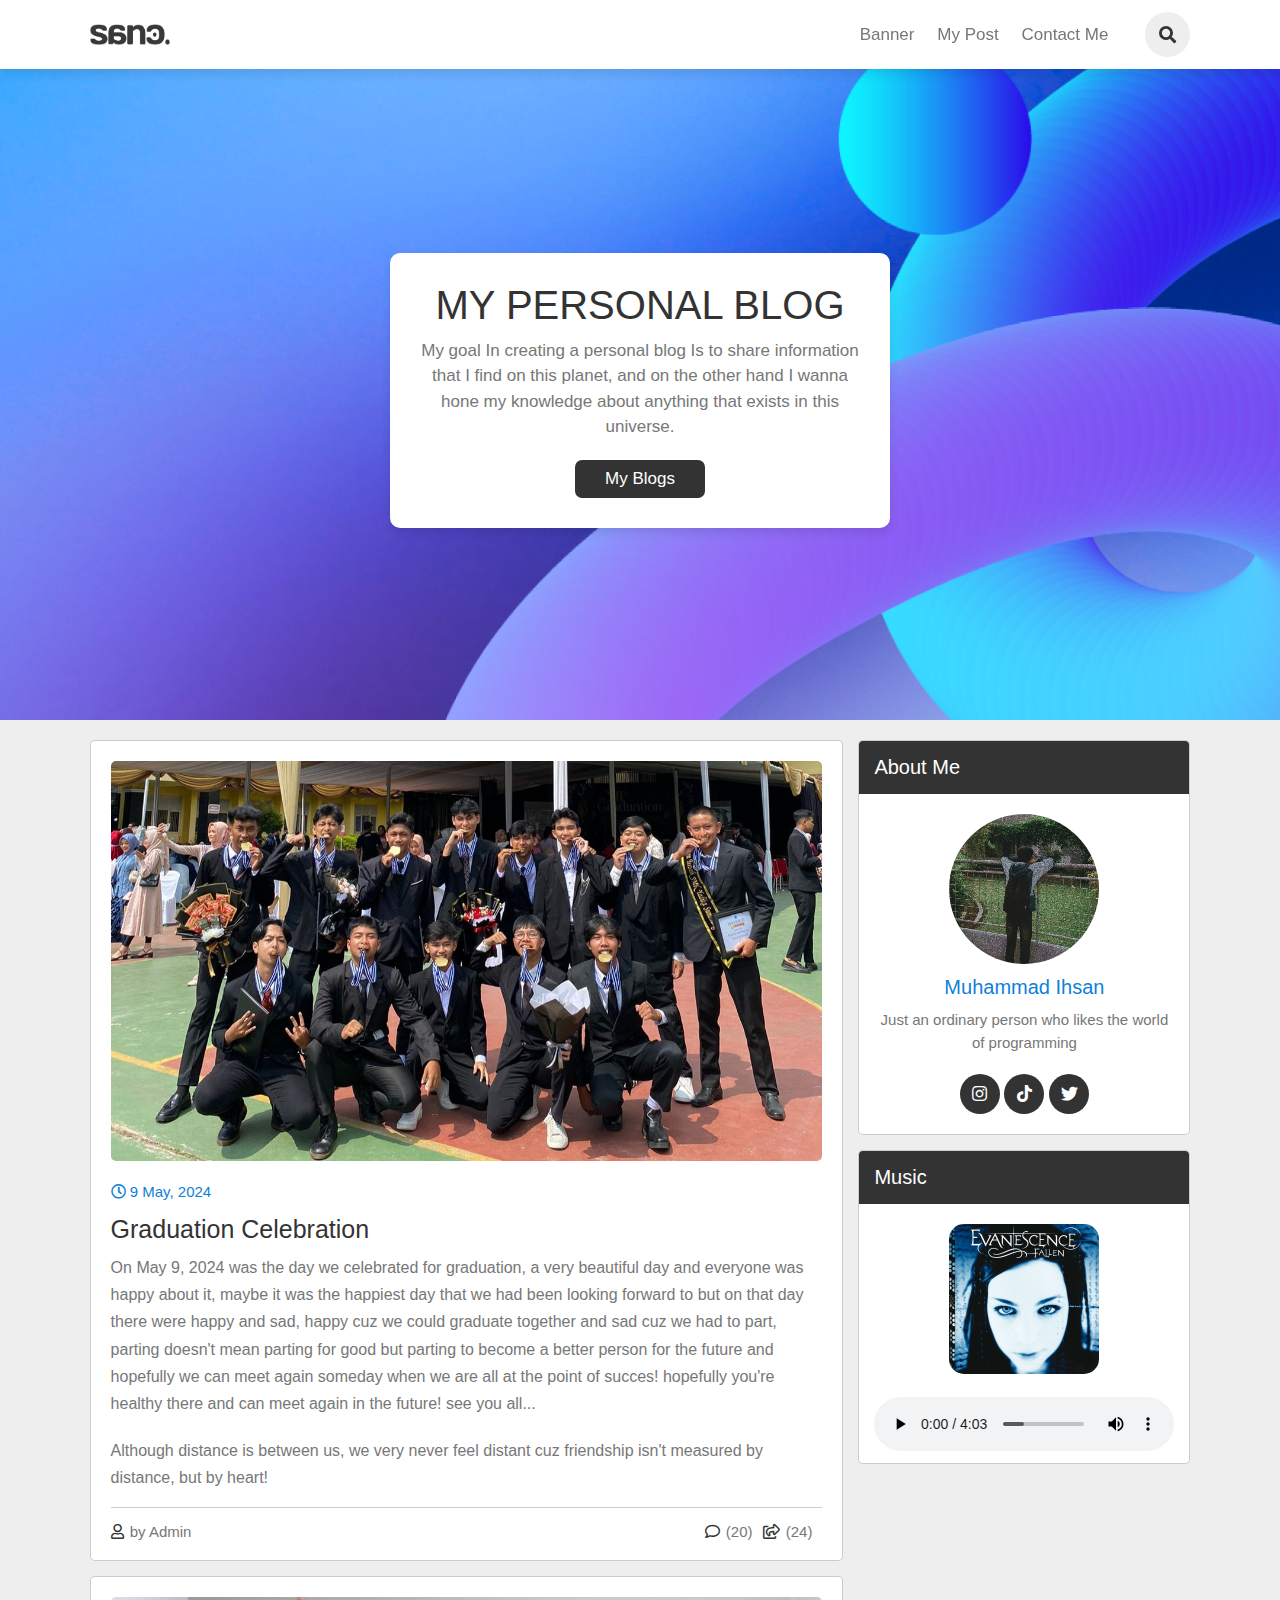
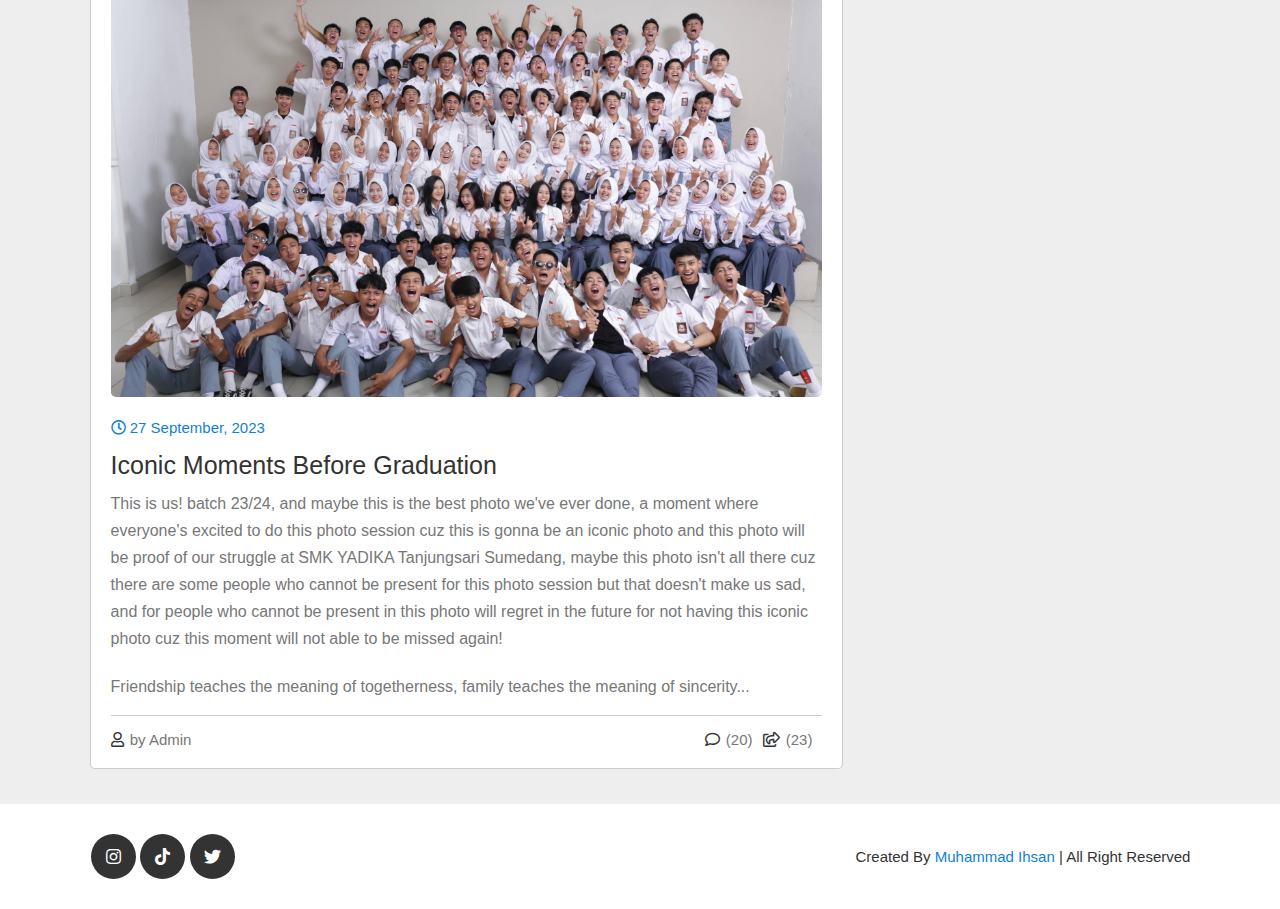
<file: index.html>
<!DOCTYPE html>
<html lang="en">
<head>
    <meta charset="UTF-8">
    <meta name="viewport" content="width=device-width, initial-scale=1.0">
    <title>Personal Blog</title>
    <!-- font awesome cdn link -->
     <link rel="stylesheet" href="https://cdnjs.cloudflare.com/ajax/libs/font-awesome/5.15.3/css/all.min.css">
    <!-- custom css file link -->
      <link rel="stylesheet" href="css/style.css">
</head>
<body>

    <!-- header section starts -->

    <header class="header">
        <img src="images/sanc.logo.png" class="logo">
        <nav class="navbar">
            <a href="#banner">banner</a>
            <a href="#post">my post</a>
            <a href="#contact">contact me</a>
        </nav>
        <div class="icons">
            <i class="fas fa-bars" id="menu-bars"></i>
            <i class="fas fa-search" id="search-icon"></i>
        </div>
        <form action="" class="search-form">
            <input type="search" name="" placeholder="search here..." id="search-box">
            <label for="search-box" class="fas fa-search"></label>
        </form>
    </header>

    <!-- header section ends -->

    <!-- banner section starts -->

        <section class="banner" id="banner">
            <div class="content">
                <h3>my personal blog</h3>
                <p>My goal In creating a personal blog Is to share information that I find on this planet, and on the other hand I wanna hone my knowledge about anything that exists in this universe.</p>
                <a href="#post" class="btn">My Blogs</a>
            </div>
        </section>

    <!-- banner section ends -->

    <!-- posts section starts -->

        <section class="container" id="posts">
            <div class="posts-container">

                <div class="post">
                    <img src="images/ydkcelebrations.jpg" alt="" class="image">
                    <div class="date">
                        <i class="far fa-clock"></i>
                        <span>9 May, 2024</span>
                    </div>
                    <h3 class="title">Graduation Celebration</h3>
                    <p class="text">On May 9, 2024 was the day we celebrated for graduation, a very beautiful day and everyone was happy about it, maybe it was the happiest day that we had been looking forward to but on that day there were happy and sad, happy cuz we could graduate together and sad cuz we had to part, parting doesn't mean parting for good but parting to become a better person for the future and hopefully we can meet again someday when we are all at the point of succes! hopefully you're healthy there and can meet again in the future! see you all...</p>
                    <p class="text">Although distance is between us, we very never feel distant cuz friendship isn't measured by distance, but by heart!</p>
                    <div class="links">
                        <a href="#" class="user">
                            <i class="far fa-user"></i>
                            <span>by Admin</span>
                        </a>
                        <a href="#" class="icon">
                            <i class="far fa-comment"></i>
                            <span>(20)</span>
                        </a>
                        <a href="#" class="icon">
                            <i class="far fa-share-square"></i>
                            <span>(24)</span>
                        </a>
                    </div>
                </div>
                <div class="post">
                    <img src="images/BeforeGraduation.jpg" alt="" class="image">
                    <div class="date">
                        <i class="far fa-clock"></i>
                        <span>27 September, 2023</span>
                    </div>
                    <h3 class="title">Iconic Moments Before Graduation</h3>
                    <p class="text">This is us! batch 23/24, and maybe this is the best photo we've ever done, a moment where everyone's excited to do this photo session cuz this is gonna be an iconic photo and this photo will be proof of our struggle at SMK YADIKA Tanjungsari Sumedang, maybe this photo isn't all there cuz there are some people who cannot be present for this photo session but that doesn't make us sad, and for people who cannot be present in this photo will regret in the future for not having this iconic photo cuz this moment will not able to be missed again!</p>
                    <p class="text">Friendship teaches the meaning of togetherness, family teaches the meaning of sincerity...</p>
                    <div class="links">
                        <a href="#" class="user">
                            <i class="far fa-user"></i>
                            <span>by Admin</span>
                        </a>
                        <a href="#" class="icon">
                            <i class="far fa-comment"></i>
                            <span>(20)</span>
                        </a>
                        <a href="#" class="icon">
                            <i class="far fa-share-square"></i>
                            <span>(23)</span>
                        </a>
                    </div>
                </div>
                <!-- <div class="post">
                    <img src="images/banner-1.jpeg" alt="" class="image">
                    <div class="date">
                        <i class="far fa-clock"></i>
                        <span>13 March, 2024</span>
                    </div>
                    <h3 class="title">Blog title goes here</h3>
                    <p class="text">Lorem ipsum dolor sit, amet consectetur adipisicing elit. Ipsam, voluptate! Quisquam possimus aperiam voluptates architecto consequatur maiores doloribus, maxime similique dolore labore incidunt deleniti voluptas vero dolorem ipsum! Alias vero autem quis soluta rem adipisci? Ex et sequi id cum quam ducimus? Sit dolorum numquam vitae similique quae voluptas voluptate!</p>
                    <p class="text">Lorem ipsum dolor sit amet, consectetur adipisicing elit. Quisquam iusto quidem molestias sequi quibusdam ullam quaerat vero voluptatum, est porro eius officiis ut autem cumque quia explicabo enim dolor eum?</p>
                    <div class="links">
                        <a href="#" class="user">
                            <i class="far fa-user"></i>
                            <span>by Admin</span>
                        </a>
                        <a href="#" class="icon">
                            <i class="far fa-comment"></i>
                            <span>(45)</span>
                        </a>
                        <a href="#" class="icon">
                            <i class="far fa-share-square"></i>
                            <span>(13)</span>
                        </a>
                    </div>
                </div> -->
            </div>
            <div class="sidebar">
                <div class="box">
                    <h3 class="title">About me</h3>
                    <div class="about">
                        <img src="images/sanc.user.jpg" alt="">
                        <h3>Muhammad Ihsan</h3>
                        <p>Just an ordinary person who likes the world of programming</p>
                        <div class="follow">
                            <a href="https://www.instagram.com/p/C6v4oizxJVVPZR5qOY_NH3_qP3nt0LOVtzjRsk0/?utm_source=ig_web_copy_link&igsh=MzRlODBiNWFlZA==" class="fab fa-instagram"></a>
                            <a href="https://www.tiktok.com/@sanc.underscore?is_from_webapp=1&sender_device=pc" class="fab fa-tiktok"></a>
                            <a href="#" class="fab fa-twitter"></a>
                            <!-- <a href="#" class="fab fa-linkedin"></a> -->
                        </div>
                    </div>
                </div>
            <div class="sidebar">
                <div class="box">
                    <h3 class="title">Music</h3>
                    <div class="about">
                        <img src="images/Evanescence.jpg" class="picture">
                        <br><br>
                        <audio src="music/Evanescence - Bring Me To Life(mp3j.cc).mp3" controls loop></audio>
                        </div>
                    </div>
                </div>
                <!-- <div class="box">
                    <h3 class="title">Categories</h3>
                    <div class="category">
                        <a href="#"> Anything <span>10</span></a>
                        <a href="#"> Photography <span>15</span></a>
                        <a href="#"> Technology <span>47</span></a>
                        <a href="#"> Fashion <span>11</span></a>
                        <a href="#"> Study <span>16</span></a>
                        <a href="#"> Science <span>17</span></a>
                        <a href="#"> Music <span>34</span></a>
                        <a href="#"> Public <span>12</span></a>
                        <a href="#"> Business <span>23</span></a>
                        <a href="#"> Sports <span>47</span></a>
                    </div> -->
                </div>
                <!-- <div class="box">
                    <h3 class="title">Popular Posts</h3>
                    <div class="p-post">
                        <a href="#">
                            <h3>01. Blog title goes here</h3>
                            <span><i class="far fa-clock"></i>13 March, 2024</span>
                        </a>
                        <a href="#">
                            <h3>02. Blog title goes here</h3>
                            <span><i class="far fa-clock"></i>13 March, 2024</span>
                        </a>
                        <a href="#">
                            <h3>03. Blog title goes here</h3>
                            <span><i class="far fa-clock"></i>13 March, 2024</span>
                        </a>
                        <a href="#">
                            <h3>04. Blog title goes here</h3>
                            <span><i class="far fa-clock"></i>13 March, 2024</span>
                        </a>
                    </div>
                </div> -->
                <!-- <div class="box">
                    <h3 class="title">Popular Tags</h3>
                    <div class="tags">
                        <a href="#">Travel</a>
                        <a href="#">Photo</a>
                        <a href="#">Science</a>
                        <a href="#">Biology</a>
                        <a href="#">Aliens</a>
                        <a href="#">Nature</a>
                        <a href="#">Mountain</a>
                        <a href="#">River</a>
                        <a href="#">Camp</a>
                        <a href="#">Landscape</a>
                        <a href="#">World</a>
                    </div>
                </div> -->
            </div>
        </section>

    <!-- posts section ends -->

    <!-- contact section starts -->

        <!-- <section class="contact" id="contact">
            <form action="">
                <h3>Contact me</h3>
                <div class="inputBox">
                    <input type="text" placeholder="Name">
                    <input type="email" placeholder="Email">
                </div>
                <div class="inputBox">
                    <input type="number" placeholder="Number">
                    <input type="text" placeholder="Subject">
                </div>
                <textarea name="" placeholder="Message" id="" cols="30" rows="10"></textarea>
                <input type="submit" value="Send Message" class="btn">
            </form>
        </section> -->

    <!-- contact section ends -->

    <!-- footer section starts -->

        <section class="footer">
            <div class="follow">
                <a href="https://www.instagram.com/p/C6v4oizxJVVPZR5qOY_NH3_qP3nt0LOVtzjRsk0/?utm_source=ig_web_copy_link&igsh=MzRlODBiNWFlZA==" class="fab fa-instagram"></a>
                <a href="https://www.tiktok.com/@sanc.underscore?is_from_webapp=1&sender_device=pc" class="fab fa-tiktok"></a>
                <a href="#" class="fab fa-twitter"></a>
                <!-- <a href="#" class="fab fa-linkedin"></a> -->
            </div>
            <div class="credit">Created by <span>Muhammad Ihsan</span> | All right reserved</div>
        </section>

    <!-- footer section ends -->

    <!-- custom js file link -->

     <script src="js/script.js"></script>
    
</body>
</html>
</file>
<file: css/style.css>
:root {
    --blue:#117fd9;
    --black:#333;
    --light-color:#777;
    --border:.1rem solid rgba(0,0,0,.2);
    --box-shadow:0 .5rem 1rem rgba(0,0,0,.1);
}
* {
    margin: 0;
    padding: 0;
    box-sizing: border-box;
    outline: none;
    text-decoration: none;
    border: none;
    font-family: Verdana, Geneva, Tahoma, sans-serif;
    font-weight: lighter;
}
html {
    font-size: 62.5%;
    overflow-x: hidden;
    scroll-behavior: smooth;
    scroll-padding-top: 6rem;
}
section {
    padding: 2rem 7%;
}
.btn {
    margin-top: 1rem;
    display: inline-block;
    background: var(--black);
    color: #ffff;
    border-radius: .7rem;
    padding: .9rem 3rem;
    cursor: pointer;
    font-size: 1.7rem;
}
.btn:hover {
    background-color: var(--blue);
}
.header {
    position: fixed;
    top: 0;
    left: 0;
    right: 0;
    z-index: 1000;
    background: #fff;
    box-shadow: var(--box-shadow);
    display: flex;
    /* border-radius: 1rem; */
    align-items: center;
    padding: 1.2rem 7%;
}
.header .logo {
    height: 2.1rem;
    width: 8rem;
    position: flex;
    margin-right: auto;
}
.header .navbar a {
    color: var(--light-color);
    margin-right: 2rem;
    font-size: 1.7rem;
    text-transform: capitalize;
}
.header .navbar a:hover {
    color: var(--blue);
}
.header .icons i {
    height: 4.5rem;
    line-height: 4.5rem;
    width: 4.5rem;
    text-align: center;
    color: var(--black);
    background: #eee;
    border-radius: 50%;
    margin-left: 1.7rem;
    font-size: 1.7rem;
    cursor: pointer;
}
.header .icons i:hover {
    color: #fff;
    background: var(--blue);
}
.header .search-form {
    position: absolute;
    background: #fff;
    border-radius: .5rem;
    display: flex;
    align-items: center;
    box-shadow: var(--box-shadow);
    top: 110%;
    right: 7%;
    height: 6rem;
    width: 50rem;
    padding: 1rem;
    display: none;
}
.header .search-form.active {
    display: flex;
}
.header .search-form #search-box {
    width: 100%;
    border: var(--border);
    border-radius: .5rem;
    padding: 1rem;
    font-size: 1.7rem;
    color: var(--black);
    height: 100%;
}
.header .search-form label {
    font-size: 2rem;
    padding-left: 1rem;
    padding-right: .5rem;
    cursor: pointer;
    color: var(--black);
}
#menu-bars {
    display: none;
}
.banner {
    min-height: 80vh;
    background: url(../images/bgcontact.webp) no-repeat;
    background-size: cover;
    background-position: center;
    display: grid;
    place-items: center;
    padding-top: 8rem;
}
.banner .content {
    text-align: center;
    background: #fff;
    border-radius: 1rem;
    box-shadow: var(--box-shadow);
    padding: 3rem;
    max-width: 50rem;
}
.banner .content h3 {
    font-size: 4rem;
    color: var(--black);
    text-transform: uppercase;
}
.banner .content p {
    font-size: 1.7rem;
    color: var(--light-color);
    padding: 1rem 0;
    line-height: 1.5;
}
.container {
    display: grid;
    grid-template-columns: 2.5fr 1fr;
    gap: 1.5rem;
    background: #eee;
}
.container .posts-container .post {
    width: 100%;
    padding: 2rem;
    background: #fff;
    border: var(--border);
    border-radius: .5rem;
    margin-bottom: 1.5rem;
}
.container .posts-container .post .image {
    height: 40rem;
    width: 100%;
    border-radius: .5rem;
    object-fit: cover;
}
.container .posts-container .post .date {
    padding-top: 2rem;
    font-size: 1.5rem;
    color: var(--blue);
}
.container .posts-container .post .title {
    padding-top: 1.5rem;
    font-size: 2.5rem;
    color: var(--black);
}
.container .posts-container .post .text {
    color: var(--light-color);
    font-size: 1.6rem;
    line-height: 1.7;
    padding: 1rem 0;
}
.container .posts-container .links {
    border-top: var(--border);
    margin-top: .5rem;
    padding-top: 1.5rem;
    display: flex;
    align-items: center;
}
.container .posts-container .links .user {
    margin-right: auto;
}
.container .posts-container .links .icon {
    padding-right: 1rem;
}
.container .posts-container .links a {
    font-size: 1.5rem;
    color: var(--light-color);
}
.container .posts-container .links a i {
    padding-right: .2rem;
    color: var(--black);
}
.container .posts-container .links a:hover {
    color: var(--blue);
}
.container .posts-container .links a:hover {
    color: var(--blue);
}
.container .posts-container .links a:hover i {
    color: var(--blue);
}
.container .sidebar .box {
    border: var(--border);
    border-radius: .5rem;
    overflow: hidden;
    background: #fff;
    margin-bottom: 1.5rem;
}
.container .sidebar .box .title {
    padding: 1.5rem;
    font-size: 2rem;
    color: #fff;
    background: var(--black);
    text-transform: capitalize;
}
.container .sidebar .box .about {
    text-align: center;
    padding: 1rem 1.5rem;
}
.container .sidebar .box .about img {
    height: 15rem;
    width: 15rem;
    border-radius: 50%;
    object-fit: cover;
    margin: 1rem 0;
}
.container .sidebar .box .about .picture {
    height: 15rem;
    width: 15rem;
    border-radius: 10%;
    object-fit: cover;
    margin: 1rem 0;
}
.container .sidebar .box .about .picture {
    background: none;
}
.container .sidebar .box .about h3 {
    color: var(--blue);
    font-size: 2rem;
}
.container .sidebar .box .about p {
    color: var(--light-color);
    font-size: 1.5rem;
    line-height: 1.5;
    padding: 1rem 0;
}
.container .sidebar .box .about .follow {
    padding: 1rem 0;
}
.container .sidebar .box .about .follow a {
    height: 4rem;
    line-height: 4rem;
    width: 4rem;
    border-radius: 50%;
    background: var(--black);
    color: #fff;
    font-size: 1.7rem;
    margin: 0 .1rem;
}
.container .sidebar .box .about .follow a:hover {
    background: var(--blue);
}
.container .sidebar .box .category {
    padding: 1rem 1.5rem;
}
.container .sidebar .box .category a {
    padding: .4rem 0;
    font-size: 1.5rem;
    color: var(--black);
    display: flex;
    text-align: center;
    justify-content: space-between;
}
.container .sidebar .box .category a span {
    background: var(--light-color);
    color: #fff;
    border-radius: .5rem;
    padding: .5rem;
}
.container .sidebar .box .category a:hover {
    color: var(--blue);
}
.container .sidebar .box .category a:hover span {
    background-color: var(--blue);
}
.container .sidebar .box .p-post {
    padding: 1rem 2rem;
}
.container .sidebar .box .p-post a {
    padding: 1rem 0;
    display: block;
}
.container .sidebar .box .p-post a h3 {
    color: var(--black);
    font-size: 2rem;
    padding-bottom: 1rem;
}
.container .sidebar .box .p-post a span {
    color: var(--light-color);
    font-size: 1.5rem;
}
.container .sidebar .box .p-post a span i {
    padding-right: 2rem;
}
.container .sidebar .box .p-post a:hover h3 {
    color: var(--blue);
}
.container .sidebar .box .tags {
    padding: 1rem;
}
.container .sidebar .box .tags a {
    display: inline-block;
    padding: 1rem 1.5rem;
    font-size: 1.5rem;
    color: var(--black);
    border-radius: .5rem;
    border: var(--border);
    margin: .5rem;
}
.container .sidebar .box .tags a:hover {
    background: var(--black);
    color: #fff;
}
.contact {
    background: url(../images/bgcontact.webp) no-repeat;
    background-size: cover;
    background-position: center;
    background-attachment: fixed;
}
.contact form {
    background: #fff;
    box-shadow: var(--box-shadow);
    border-radius: .5rem;
    margin: 2rem auto;
    max-width: 70rem;
    padding: 2rem;
}
.contact form h3 {
    color: var(--black);
    text-align: center;
    padding-bottom: 1.5rem;
    font-size: 3rem;
    text-transform: capitalize;
}
.contact form .inputBox {
    display: flex;
    justify-content: space-between;
    flex-wrap: wrap;
}
.contact form .inputBox input,
.contact form textarea {
    width: 100%;
    background: #eee;
    padding: 1rem;
    margin: .7rem 0;
    border-radius: .5rem;
    color: var(--black);
    font-size: 1.7rem;
}
.contact form .inputBox input {
    width: 49%;
}
.footer {
    display: flex;
    align-items: center;
    justify-content: space-between;
}
.footer .credit {
    text-transform: capitalize;
    font-size: 1.5rem;
    color: var(--black);
    padding: 1rem 0;
}
.footer .credit span {
    color: var(--blue);
}
.footer .follow {
    padding: 1rem 0;
}
.footer .follow a {
    height: 4.5rem;
    line-height: 4.5rem;
    width: 4.5rem;
    border-radius: 50%;
    font-size: 1.7rem;
    background: var(--black);
    color: #fff;
    margin: 0 .1rem;
    text-align: center;
}
.footer .follow a:hover {
    background: var(--blue);
}






















/* media queries */
@media (max-width: 991px) {
    html {
        font-size: 55%;
    }
    .header {
        padding: 1.5rem;
    }
    section {
        padding: 2rem;
    }
    .container {
        grid-template-columns: 2fr 1fr;
    }
}
@media (max-width: 768px) {
    #menu-bars {
        display: inline-block;
    }
    .header .search-form {
        position: absolute;
        top: 100%;
        left: 0;
        right: 0;
        border-top: var(--border);
        width: 100%;
        border-radius: 0;
    }
    .header .navbar {
        position: absolute;
        top: 100%;
        left: 0;
        right: 0;
        border-top: var(--border);
        border-bottom: var(--border);
        background: #fff;
        display: none;
    }
    .header .navbar.active {
        display: block;
    }
    .header .navbar a {
        display: block;
        background: #f7f7f7;
        padding: 1.5rem;
        margin: 1.5rem;
        border-radius: .5rem;
        border: var(--border);
    }
    .container {
        grid-template-columns: 1fr;
        gap: 0;
    }
    .container .post-container .post .image {
        height: 30rem;
    }
    .footer {
        flex-flow: column;
        text-align: center;
    }
}
@media (max-width: 450px) {
    html {
        font-size: 50%;
    }
    .contact form .inputBox input {
        width: 100%;
    }
}
</file>
